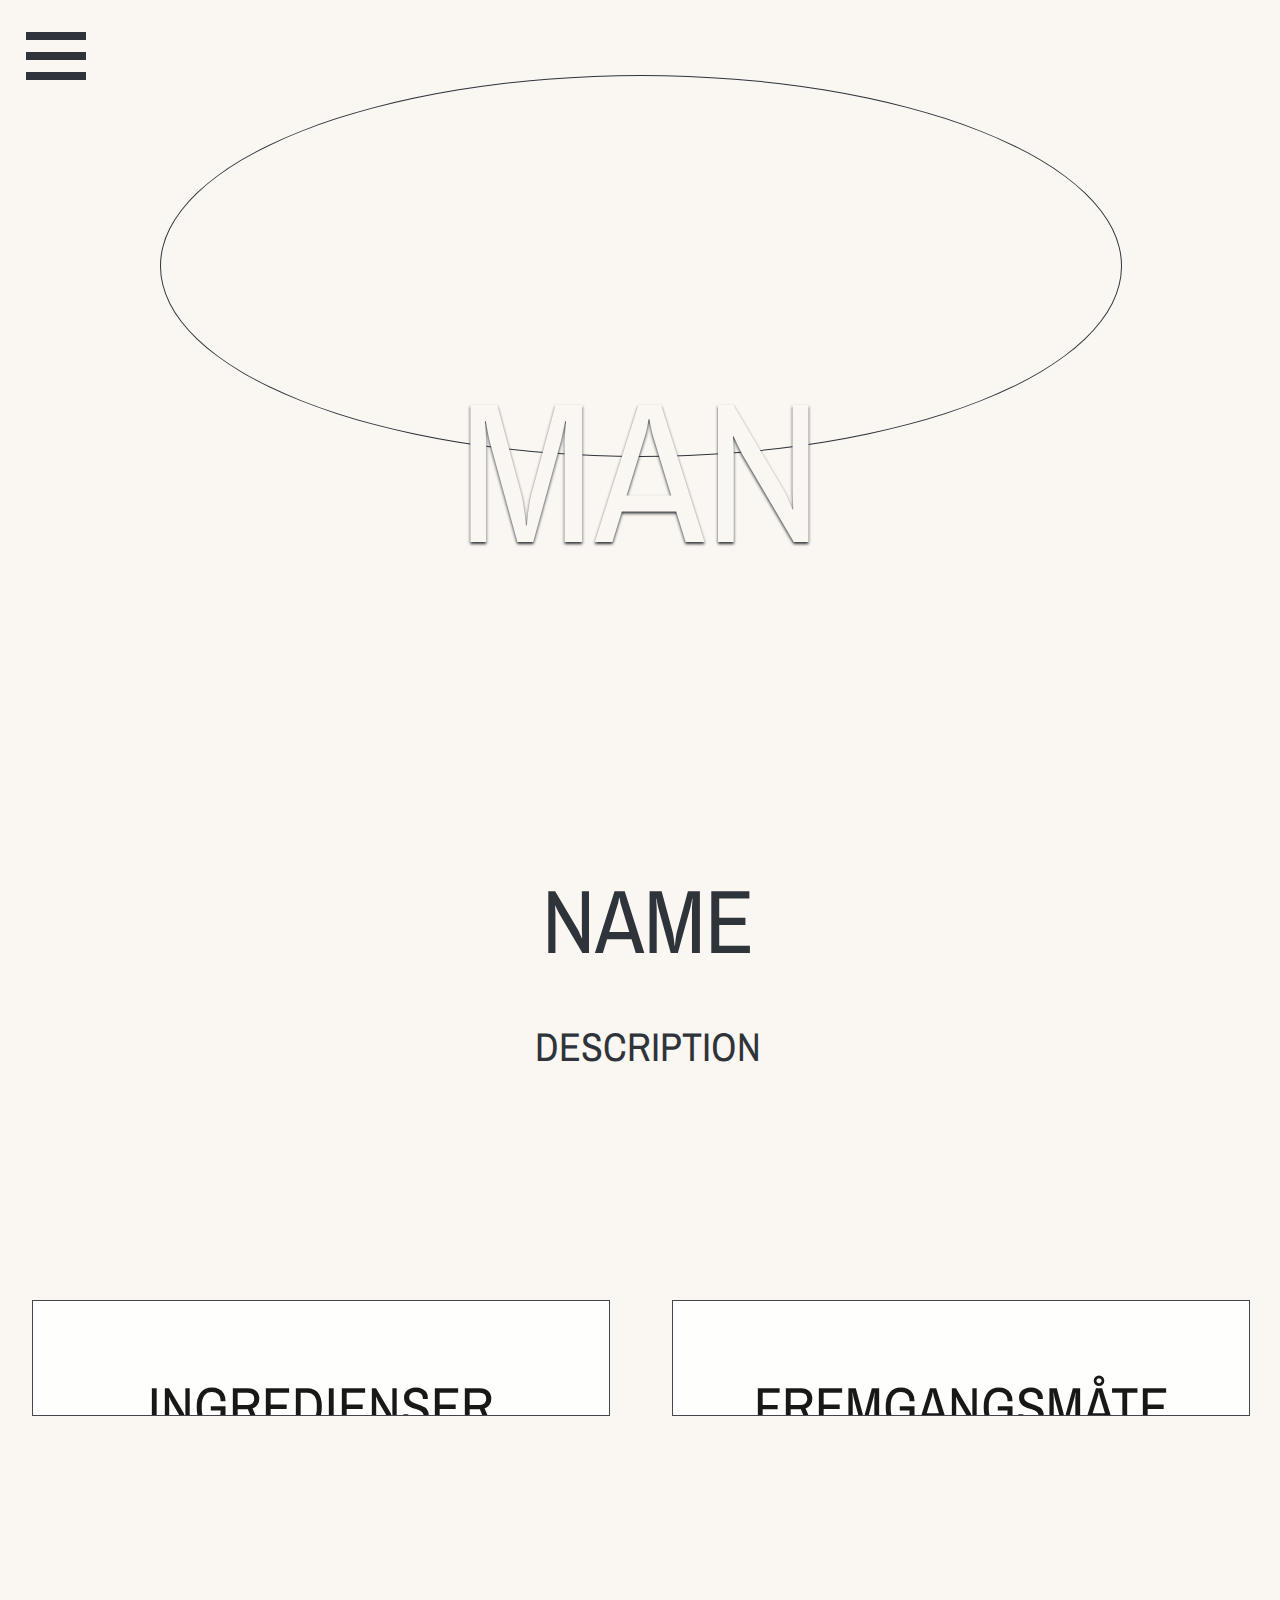
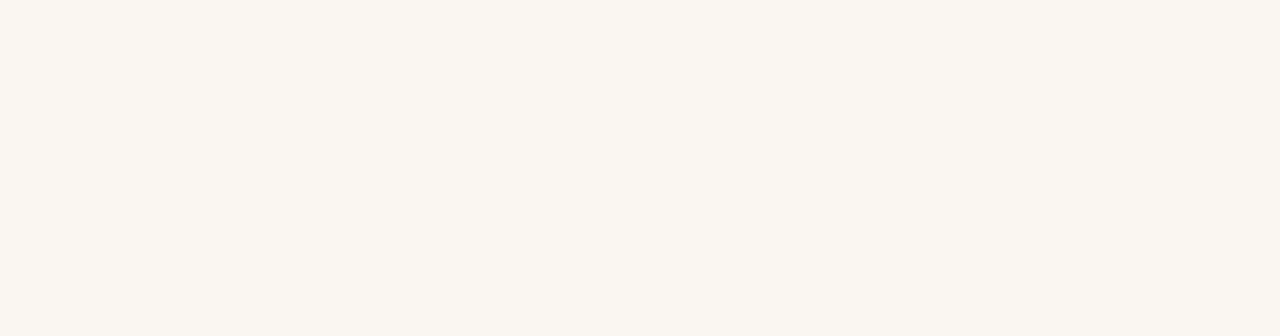
<file: Web/index.html>
<html>
<head>
    <title>

    </title>
    <link href="css/ukedager.css" type="text/css" rel="stylesheet" />
    <link href="css/hamburger.css" type="text/css" rel="stylesheet" />
    <link href="css/oppskrift.css" type="text/css" rel="stylesheet" />
    <link href="css/general.css" type="text/css" rel="stylesheet" />
    <script src="js/jquery-2.2.3.min.js"></script>
    <script src="js/hamburger.js"></script>
    <script src="js/btnClick.js"></script>
    <script src="js/swipeHandler.js"></script>
    <script src="js/liHandler.js"></script>
    <script src="js/classDepartment/main.js"></script>

    <link href='https://fonts.googleapis.com/css?family=Archivo+Narrow' rel='stylesheet' type='text/css'>
    <link href='https://fonts.googleapis.com/css?family=Merriweather' rel='stylesheet' type='text/css'>
</head>
<body>
    
    <button class="c-hamburger c-hamburger--htx">
        <span>toggle menu</span>
    </button>

    <div id="swipeBox" ontouchstart="touchStart(event,'swipeBox');" ontouchend="touchEnd(event);" ontouchmove="touchMove(event);" ontouchcancel="touchCancel(event);">
        <div id="currentDay">
            
        </div>
        <div id="currentDayEX">
            <p id="dayName">MAN</p>
        </div>
    </div>
    <section>
        <div id="foodTitle">
            <p id="foodTitleText">NAME</p>
        </div>
        <div id="foodDesc">
            <p id="foodDescText">DESCRIPTION</p>
        </div>
        <div id="ingredienserKnapp" class="knapp" onclick="expand('ingredienserKnapp');">
            
            <p>INGREDIENSER</p>
            <ul id="ingredienserKnappList" class="list">
            </ul>
        </div>
        <div id="fremgangsKnapp" class="knapp" onclick="expand('fremgangsKnapp');">
            
            <p>FREMGANGSM&Aring;TE</p>
            <ol id="fremgangsKnappList" class="list">
            </ol>
        </div>

    </section>

    <textarea id="filInput" style="width:0px; opacity:0;"></textarea>
</body>
</html>
</file>
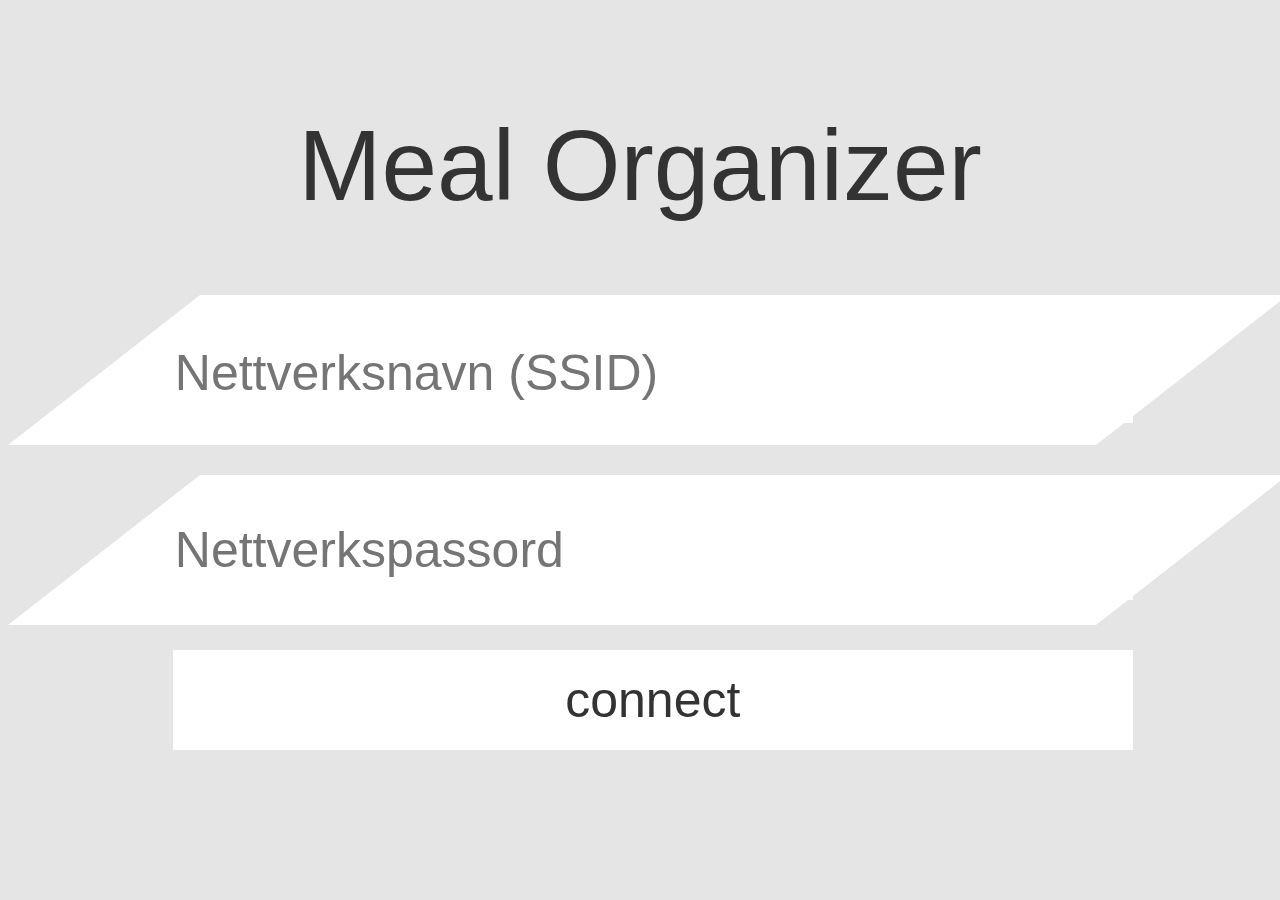
<file: NodeMCU/webfiles/configureSMALL.html>
<style>p,k,h{width:100%;text-align:center;padding-top:100;font-size:100}
div{width:100%;height:150px;background-color:#fff;position:absolute;-webkit-clip-path:polygon(15%0%,100%0%,85%100%,0%100%)}
input{position:absolute;font-size:50px;border-style:none;background-color:#fff;color:#333}
.b{position:absolute;width:75%;left:13.5%;height:100}.c{top:500}.d{top:650}
m{position:absolute;width:100%;top:800;background-color:#0fa431;text-align:center;overflow:hidden}
h{font-size:30;position:absolute;left:0;top:-60}k{font-size:20;position:absolute;left:0}</style>
<script>function uu(){if(location.href.indexOf('go') > -1)m.style.height = '200px';}</script>
<body style="background-color:#e5e5e5;color:#333;font-family:Open Sans Condensed,sans-serif" onload="uu()">
<p>Meal Organizer</p><div style="top:295"></div><div style="top:475"></div>
<form><input class="b"type="text"name="ssidName"placeholder="Nettverksnavn (SSID)">
<input class="b c"type="password"name="wifiPass"placeholder="Nettverkspassord">
<input class="b d"type="submit"name="go"value="connect"></form><m id="m"><h>Tilkoblingsinformasjon sendt til brettet</h>
<k>Du kan n� benytte ditt hjemmenettverk med meal organizer appen.</k></m></body>
</file>
<file: Web/css/ukedager.css>
#currentDay {
    left: calc(25% / 2);
    position:absolute;
    top:75px;

    border-radius: 50%;
	width: 75%;
	height: calc((75% / 16) * 9);
    border-style:solid; border-width:1px; border-color:#2f343a;
}

#currentDayEX {
    left:15%;
    position:absolute;
    top:105px;

    border-radius: 50%;
	width: 70%;
	height: calc((70% / 16) * 9);

    background-image:url('');
    background-size:cover;
    background-position: 30% 10%;
    transition: 0.5s ease;
}

#dayName {
    position:absolute;
    font-family: 'Archivo Narrow', sans-serif;
    font-size:200px;
    width:100%;
    top:30px;
    text-align:center;
    color:#FAF6F1;
    text-shadow: 0px 2px 3px #2f343a;
}
</file>
<file: Web/css/hamburger.css>
.c-hamburger {
  display: block;
  position: relative;
  overflow: hidden;
  margin: 0;
  padding: 0;
  width: 96px;
  height: 96px;
  font-size: 0;
  text-indent: -9999px;
  appearance: none;
  box-shadow: none;
  border-radius: none;
  border: none;
  cursor: pointer;
  transition: background 0.3s;
}

.c-hamburger:focus {
  outline: none;
}

.c-hamburger span {
  display: block;
  position: absolute;
  top: 44px;
  left: 18px;
  right: 18px;
  height: 8px;
  background:#2f343a;
}

.c-hamburger span::before,
.c-hamburger span::after {
  position: absolute;
  display: block;
  left: 0;
  width: 100%;
  height: 8px;
  background-color: #2f343a;
  content: "";
}

.c-hamburger span::before {
  top: -20px;
}

.c-hamburger span::after {
  bottom: -20px;
}

.c-hamburger--htx {
  background-color: #FAF6F1;
}

.c-hamburger--htx span {
  transition: background 0s 0.3s;
}

.c-hamburger--htx span::before,
.c-hamburger--htx span::after {
  transition-duration: 0.3s, 0.3s;
  transition-delay: 0.3s, 0s;
}

.c-hamburger--htx span::before {
  transition-property: top, transform;
}

.c-hamburger--htx span::after {
  transition-property: bottom, transform;
}

/* active state, i.e. menu open */
.c-hamburger--htx.is-active {
  background-color: #FAF6F1;
}

.c-hamburger--htx.is-active span {
  background: none;
}

.c-hamburger--htx.is-active span::before {
  top: 0;
  transform: rotate(45deg);
}

.c-hamburger--htx.is-active span::after {
  bottom: 0;
  transform: rotate(-45deg);
}

.c-hamburger--htx.is-active span::before,
.c-hamburger--htx.is-active span::after {
  transition-delay: 0s, 0.3s;
}
</file>
<file: Web/css/oppskrift.css>
#foodTitle {
    font-family: 'Archivo Narrow', sans-serif;
    font-size:90px;
    color:#2f343a;
    width:100%;
    text-align:center;
    top:770px;
    position:absolute;
}

#foodDesc {
    font-family: 'Archivo Narrow', sans-serif;
    font-size:40px;
    color:#2f343a;
    width:100%;
    text-align:center;
    top:980px;
    position:absolute;
}

#ingredienserKnapp {
    left:2.5%;
    top:1300px;
}

#fremgangsKnapp {
    left:52.5%;
    top:1300px;
}

.list {
    position:absolute;
    width:90%;
    height:90%;
    top:10%;
    left:5%;
    text-align:left;
    opacity:0;
    line-height: normal;
}
</file>
<file: Web/css/general.css>
body {
    background-color:#FAF6F1;
    overflow:hidden;
    height:1920px;
}
.underline {
    height:1px;
    position:absolute;
    left:0px;
    width:100%;
    background-color:#2f343a;
}

.sideline {
    width:1px;
    position:absolute;
    top:1000px;
    height:100%;
    left:50%;
    background-color:#2f343a;
}

.knapp {
    position:absolute;
    width:45%;
    height:calc(((45% / 16) * 9) / 2);
    background-color:#fff;
    opacity:0.9;
    text-align:center;
    font-size:55px;
    font-family: 'Archivo Narrow', sans-serif;
    vertical-align: middle;
    line-height: 100px; 
    overflow:hidden;
    transition: 0.5s ease;

    border-style:solid; border-width:1px; border-color:#2f343a;
}

.closeBTN {
    position:absolute;
    top:0px;
    left:100%;
    width:75px;
    height:75px;
    margin-left:-75px;
    line-height:75px;
    opacity:0;
}

ul {
 list-style-type:none;   
}

li {
    color:#262626;
    font-family: 'Open Sans', sans-serif;
    font-size:40px;
    border-bottom:solid; border-bottom-width:20px; border-bottom-color:transparent;
}

li:last-child {
  border: none;
}

ol { counter-reset: item; 
     padding:0px;
}
ol li { display: block; }

ol li:before {
            content: counter(item) ". ";
            counter-increment: item;
            color: black;
            font-size:50px;
        }
</file>
